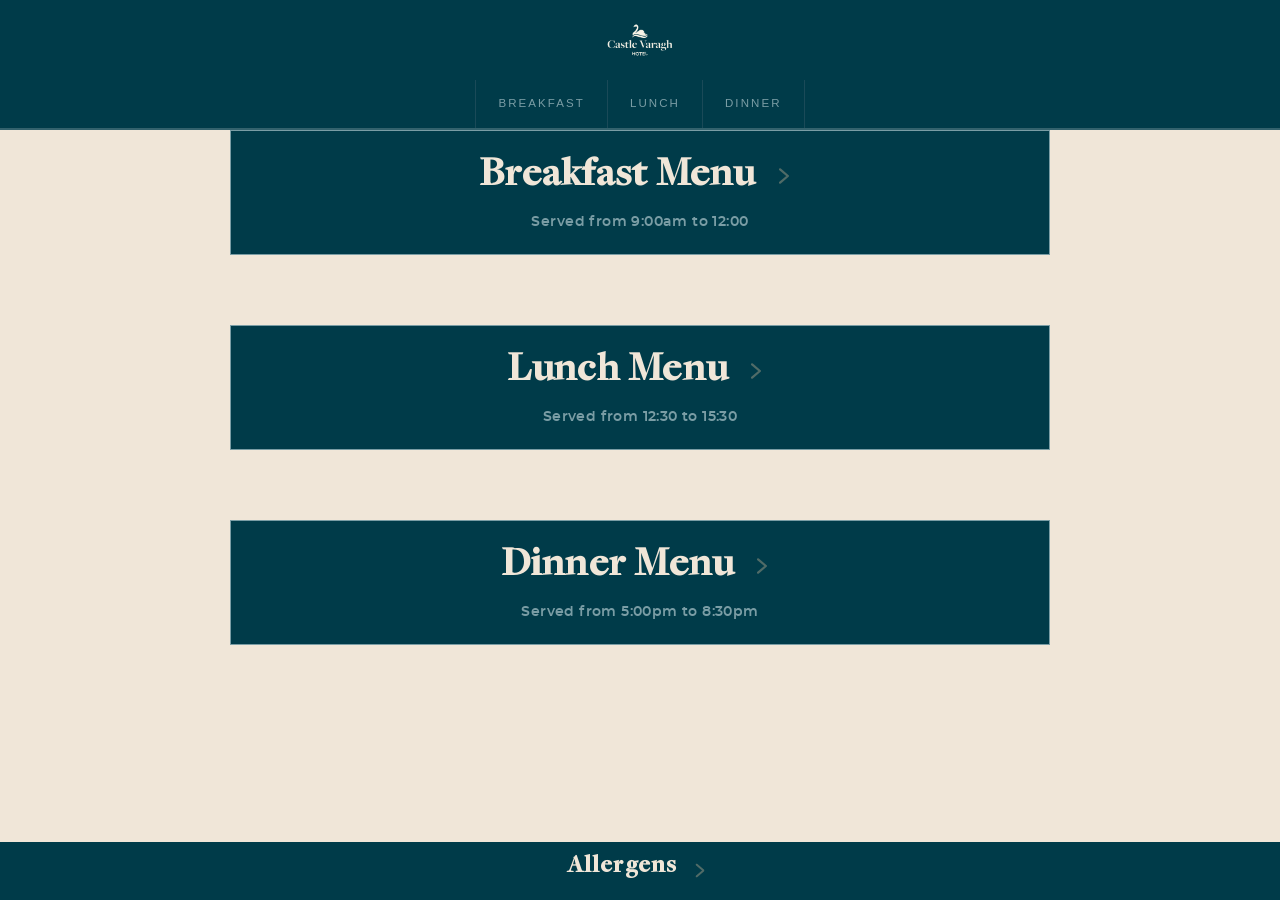
<file: castlevaraghhotel/index.html>
<!DOCTYPE html>
<html lang="en">
<head>
    <meta charset="UTF-8">
    <meta name="viewport" content="width=device-width, initial-scale=1.0">
    <title>Menus</title>
</head>
<body>
    <iframe src="content.html" style="position:fixed;top:0px;left:0;width:100%;height:100%;border:none;"></iframe>
</body>
</html>
</file>
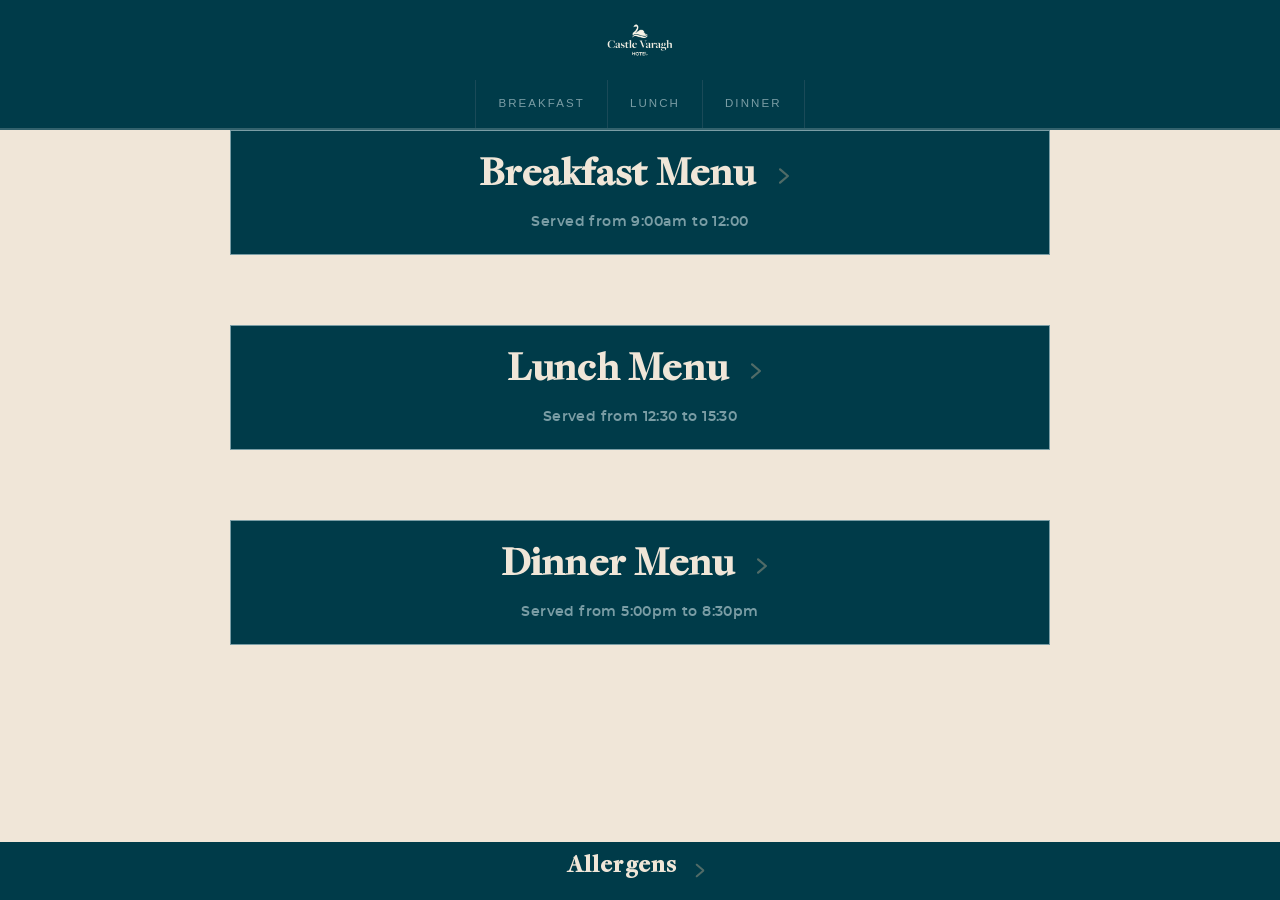
<file: castlevaraghhotel/content.html>
<!DOCTYPE html>
<html lang="en">
<head>
<meta charset="UTF-8">
<meta name="viewport" content="width=device-width, initial-scale=1.0">
<title>Tom's Bar & Bistro — Menus</title>
<link rel="stylesheet" href="css/styles.css">
<link rel="stylesheet" href="css/print.css" media="print">

</head>
<body>

<nav>
  <div style="display:flex;justify-content:center;"><img src="img/logo.png" style="max-height:80px;"></div>
</nav>

<header class="site-header">
  <div class="allergens-header">
    <h1>Allergens</h1>
    <button class="allergens-toggle" aria-label="Toggle allergens filter">
      <svg class="allergens-chevron-icon" viewBox="0 0 14 9" xmlns="http://www.w3.org/2000/svg" aria-hidden="true"><polyline points="1,1 7,8 13,1" fill="none" stroke="currentColor" stroke-width="2" stroke-linecap="round" stroke-linejoin="round"/></svg>
    </button>
  </div>
  <div class="allergen-filter-wrap">
    <div class="allergen-list-padding"></div>
    <div class="allergen-filter-list">
    <span class="allergen-filter-item" data-allergen="1"><span class="item-allergen-block">1</span> Cereals containing gluten</span>
    <span class="allergen-filter-item" data-allergen="2"><span class="item-allergen-block">2</span> Crustaceans</span>
    <span class="allergen-filter-item" data-allergen="3"><span class="item-allergen-block">3</span> Eggs</span>
    <span class="allergen-filter-item" data-allergen="4"><span class="item-allergen-block">4</span> Fish</span>
    <span class="allergen-filter-item" data-allergen="5"><span class="item-allergen-block">5</span> Peanuts</span>
    <span class="allergen-filter-item" data-allergen="6"><span class="item-allergen-block">6</span> Soybeans</span>
    <span class="allergen-filter-item" data-allergen="7"><span class="item-allergen-block">7</span> Milk</span>
    <span class="allergen-filter-item" data-allergen="8"><span class="item-allergen-block">8</span> Nuts</span>
    <span class="allergen-filter-item" data-allergen="9"><span class="item-allergen-block">9</span> Celery</span>
    <span class="allergen-filter-item" data-allergen="10"><span class="item-allergen-block">10</span> Mustard</span>
    <span class="allergen-filter-item" data-allergen="11"><span class="item-allergen-block">11</span> Sesame seeds</span>
    <span class="allergen-filter-item" data-allergen="12"><span class="item-allergen-block">12</span> Sulphur dioxide &amp; sulphites</span>
    <span class="allergen-filter-item" data-allergen="13"><span class="item-allergen-block">13</span> Lupin</span>
    <span class="allergen-filter-item" data-allergen="14"><span class="item-allergen-block">14</span> Molluscs</span>
  </div>
    <div class="allergen-list-padding">
    <button class="allergen-reset-btn" hidden>&#10754;</button>
    </div>
  </div>
<!--   <span class="header-ornament">— Castle Varagh Hotel —</span>
  <h1>Tom's <span class="ampersand">&</span> Bistro</h1>
  <p class="subtitle">Townparks, Castlepollard, Co. Westmeath</p>
  <div class="header-rule"></div> -->
</header>

<div class="menus"></div><!-- /menus -->

<script src="js/render.js"></script>
<script src="js/allergens.js"></script>
</body>
</html>
</file>
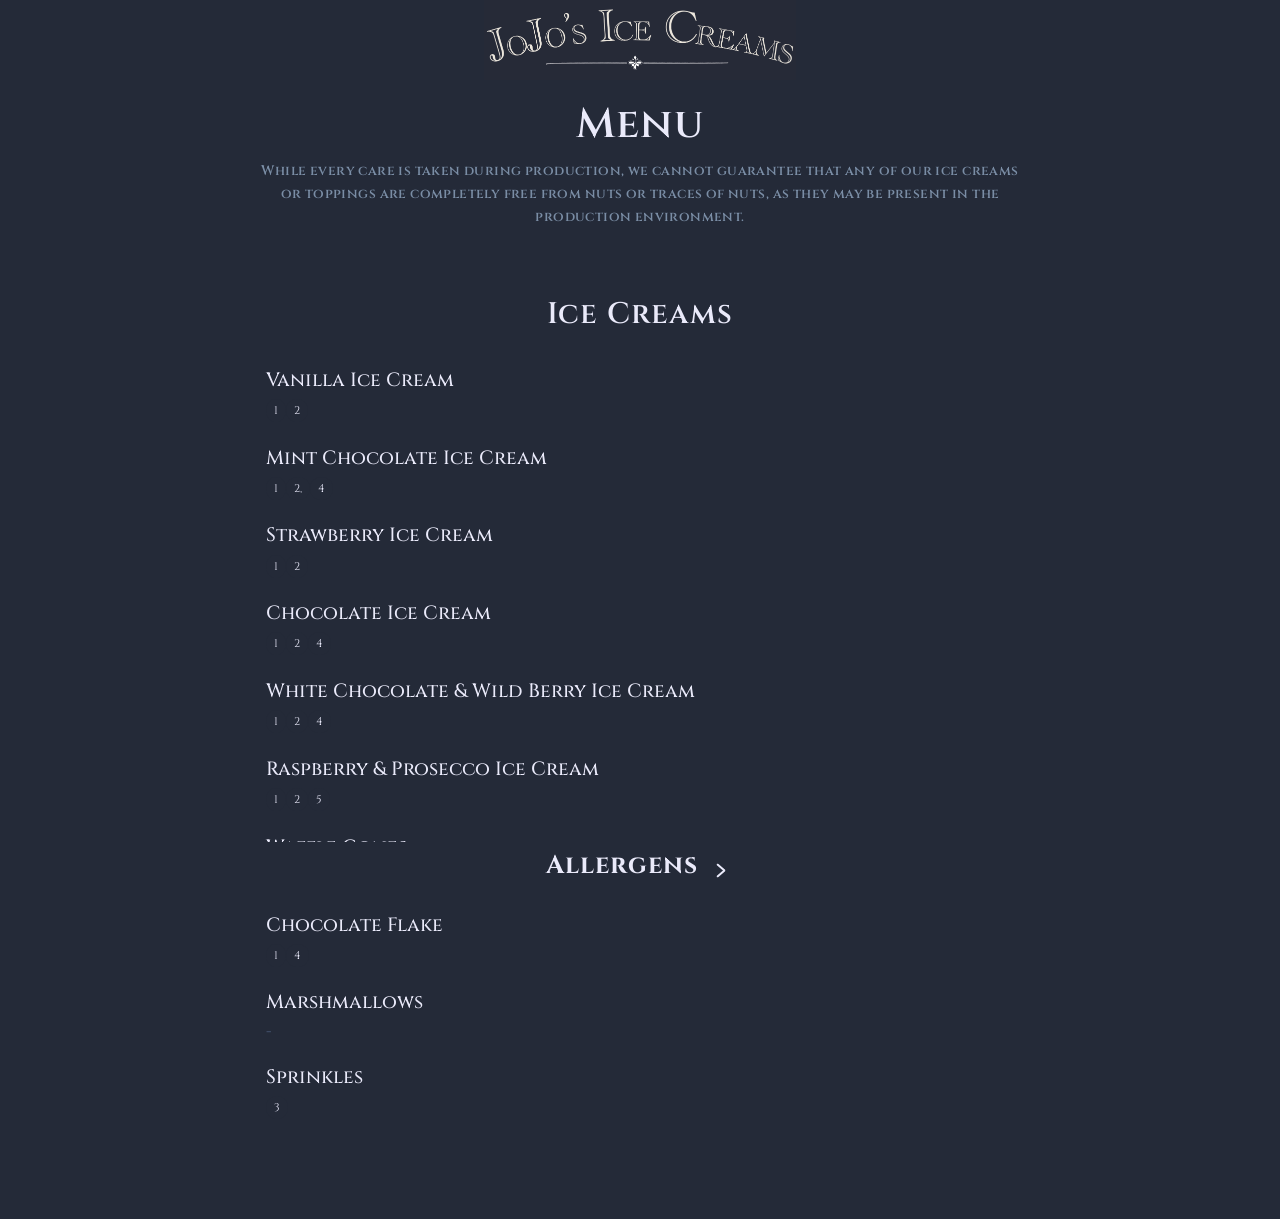
<file: jojosicecreams/content.html>
<!DOCTYPE html>
<html lang="en">
<head>
<meta charset="UTF-8">
<meta name="viewport" content="width=device-width, initial-scale=1.0">
<title>Tom's Bar & Bistro — Menus</title>
<link rel="stylesheet" href="css/styles.css">
<link rel="stylesheet" href="css/print.css" media="print">
<link rel="preconnect" href="https://fonts.googleapis.com">
<link rel="preconnect" href="https://fonts.gstatic.com" crossorigin>
<link href="https://fonts.googleapis.com/css2?family=Cinzel:wght@400..900&display=swap" rel="stylesheet">
</head>
<body>

<nav>
  <div style="display:flex;justify-content:center;"><img src="img/logo.png" style="max-height:80px;"></div>
</nav>

<header class="site-header">
  <div class="allergens-header">
    <h1>Allergens</h1>
    <button class="allergens-toggle" aria-label="Toggle allergens filter">
      <svg class="allergens-chevron-icon" viewBox="0 0 14 9" xmlns="http://www.w3.org/2000/svg" aria-hidden="true"><polyline points="1,1 7,8 13,1" fill="none" stroke="currentColor" stroke-width="2" stroke-linecap="round" stroke-linejoin="round"/></svg>
    </button>
  </div>
  <div class="allergen-filter-wrap">
    <div class="allergen-list-padding"></div>
    <div class="allergen-filter-list">
    <span class="allergen-filter-item" data-allergen="1"><span class="item-allergen-block">1</span> Milk</span>
    <span class="allergen-filter-item" data-allergen="2"><span class="item-allergen-block">2</span> Eggs</span>
    <span class="allergen-filter-item" data-allergen="3"><span class="item-allergen-block">3</span> Gluten (Wheat)</span>
    <span class="allergen-filter-item" data-allergen="4"><span class="item-allergen-block">4</span> Soy</span>
    <span class="allergen-filter-item" data-allergen="5"><span class="item-allergen-block">5</span> Sulphites</span>
  </div>
    <div class="allergen-list-padding">
    <button class="allergen-reset-btn" hidden>&#10754;</button>
    </div>
  </div>
<!--   <span class="header-ornament">— Castle Varagh Hotel —</span>
  <h1>Tom's <span class="ampersand">&</span> Bistro</h1>
  <p class="subtitle">Townparks, Castlepollard, Co. Westmeath</p>
  <div class="header-rule"></div> -->
</header>

<div class="menus"></div><!-- /menus -->

<script src="js/render.js"></script>
<script src="js/allergens.js"></script>
</body>
</html>
</file>
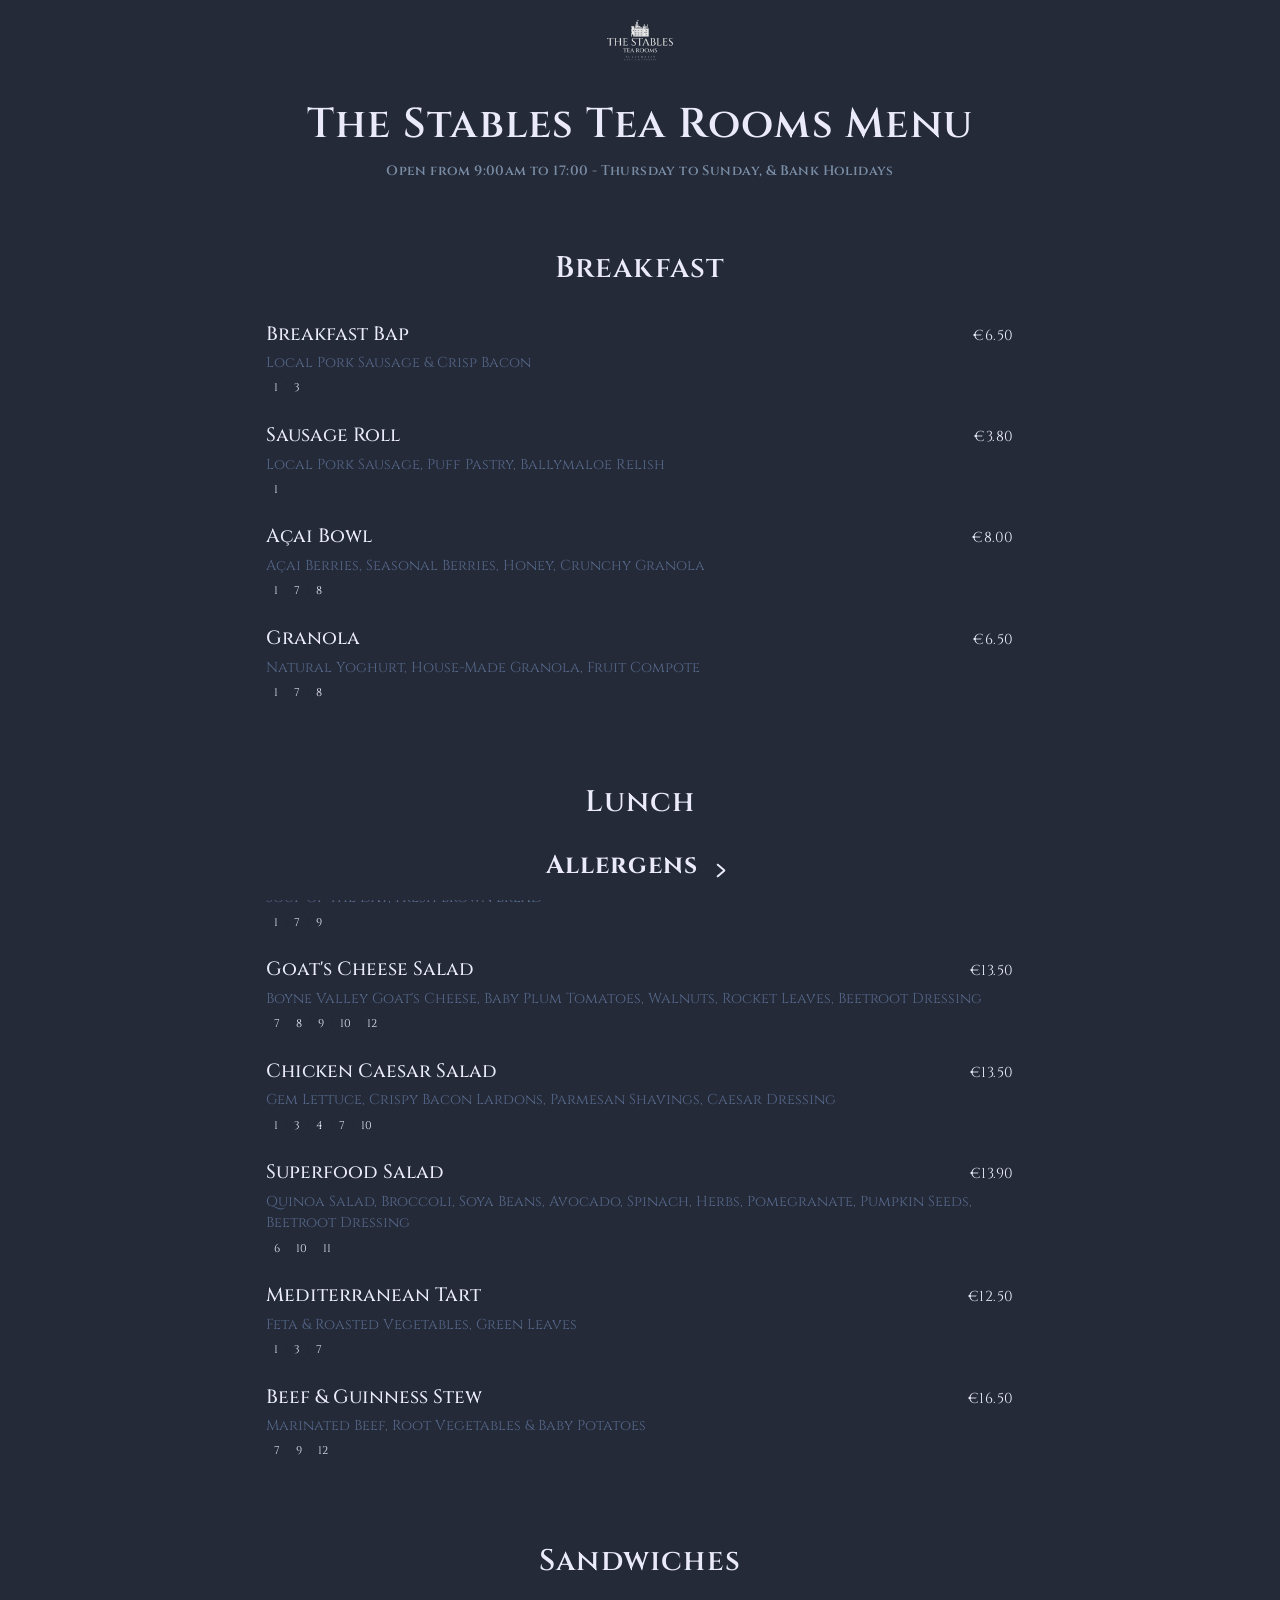
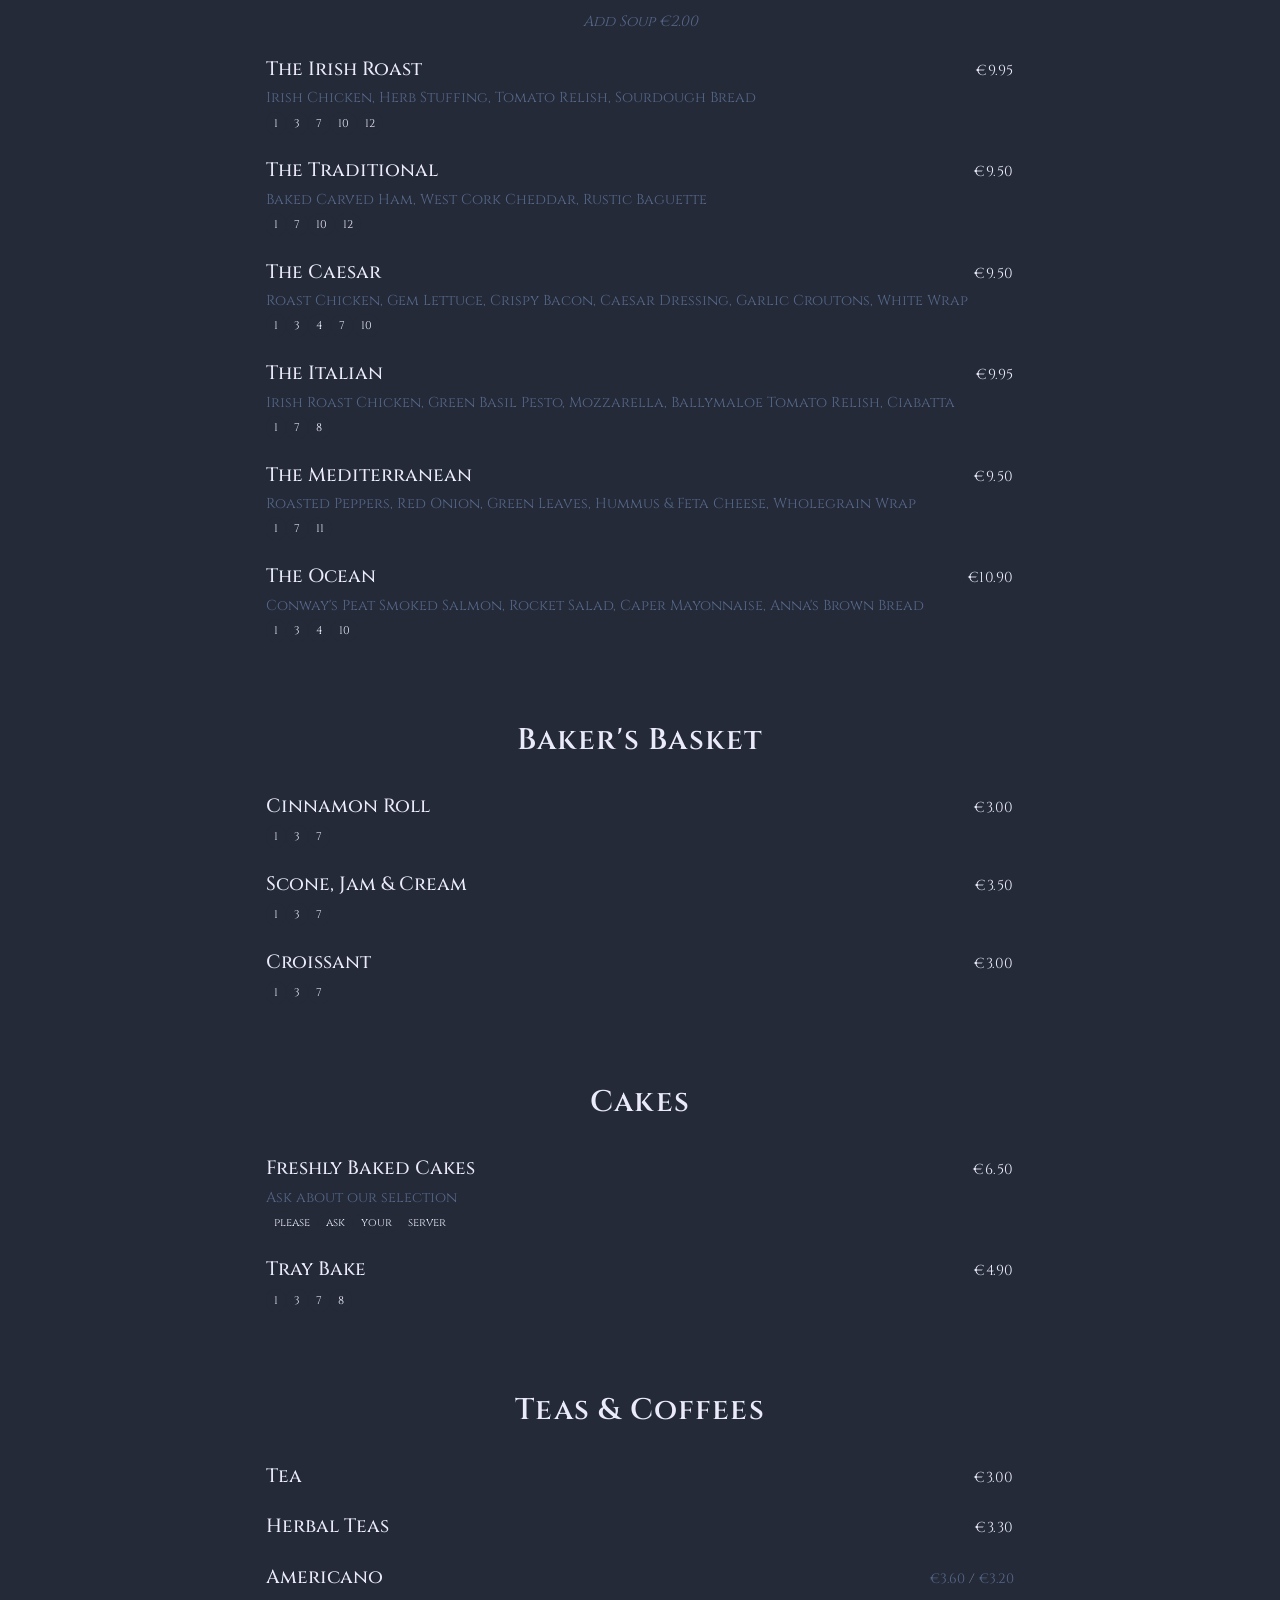
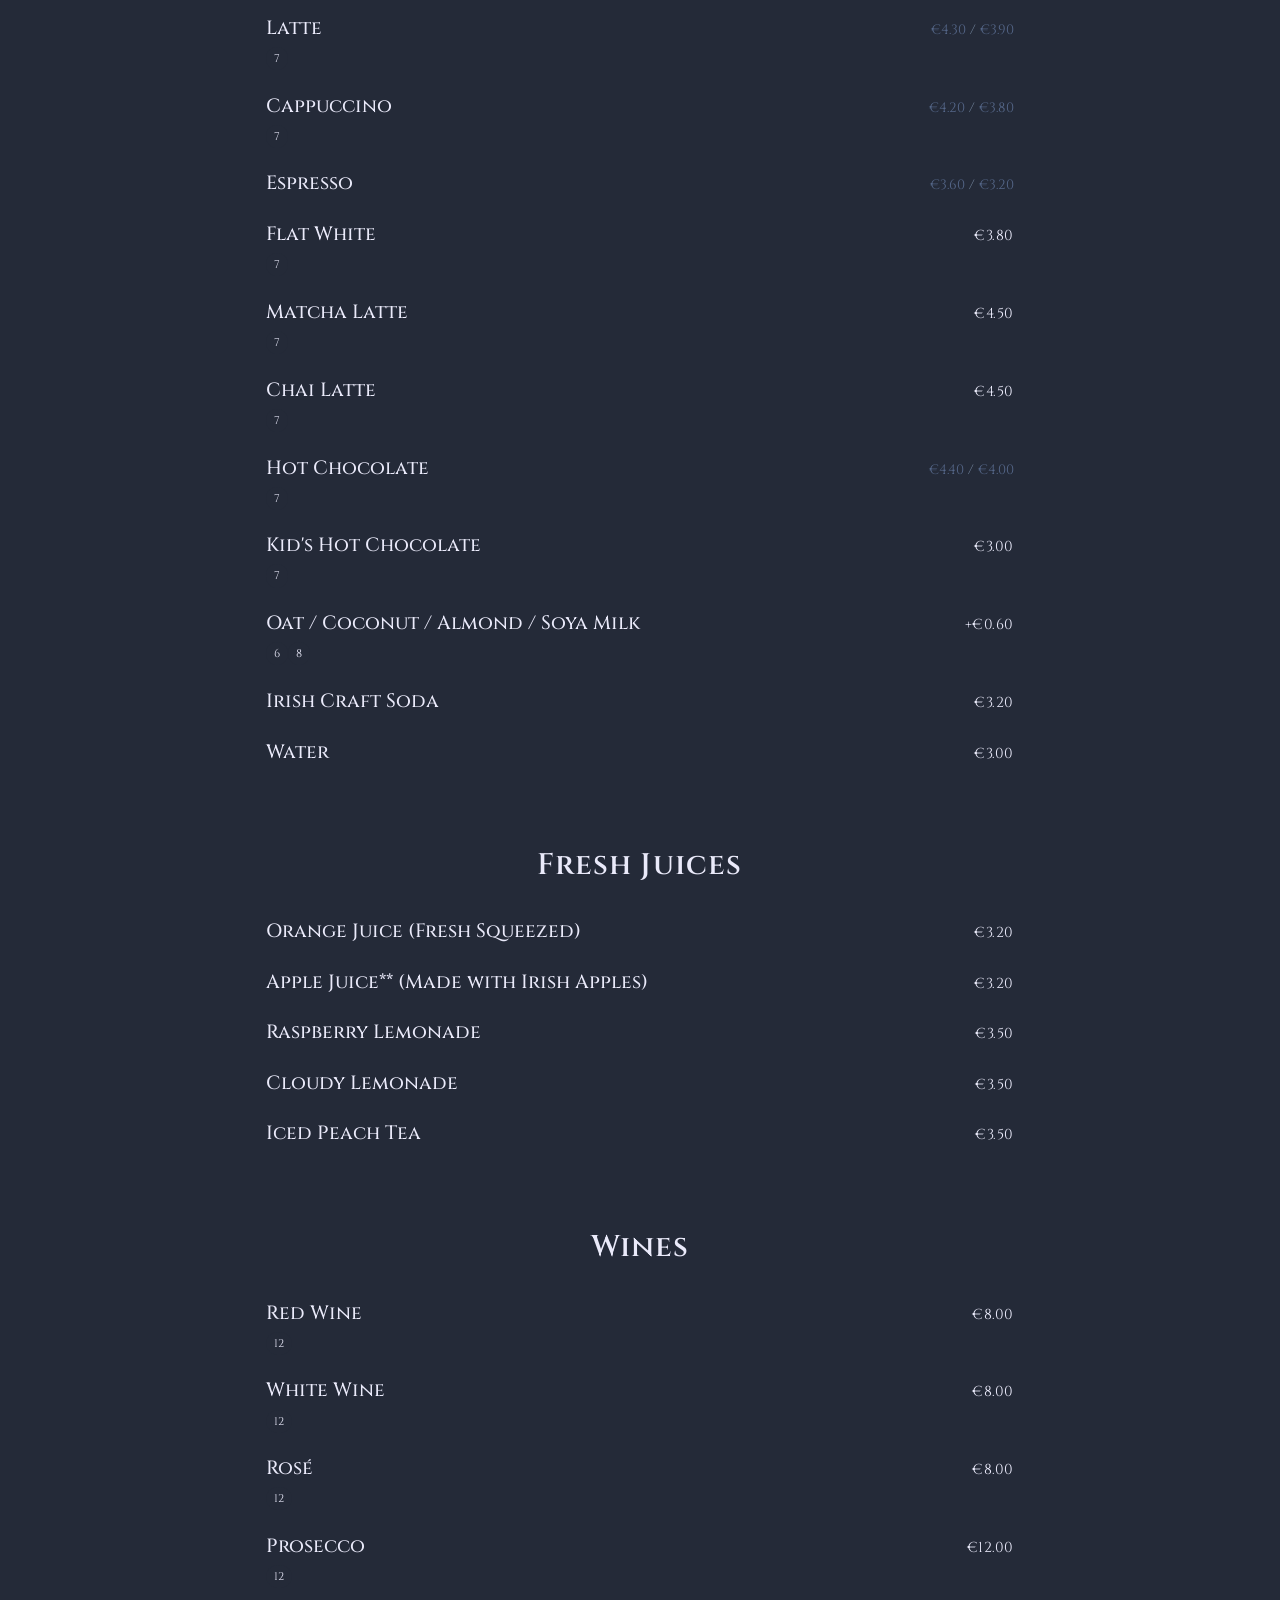
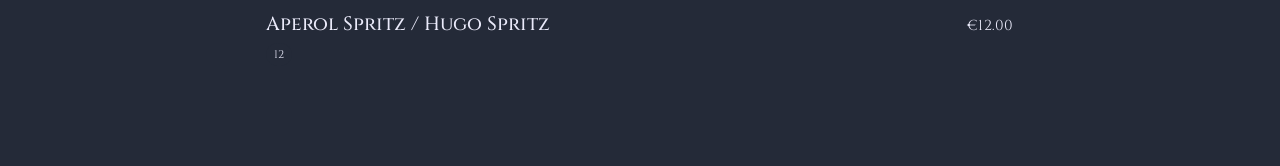
<file: thestablestearooms/content.html>
<!DOCTYPE html>
<html lang="en">
<head>
<meta charset="UTF-8">
<meta name="viewport" content="width=device-width, initial-scale=1.0">
<title>Tom's Bar & Bistro — Menus</title>
<link rel="stylesheet" href="css/styles.css">
<link rel="stylesheet" href="css/print.css" media="print">
<link rel="preconnect" href="https://fonts.googleapis.com">
<link rel="preconnect" href="https://fonts.gstatic.com" crossorigin>
<link href="https://fonts.googleapis.com/css2?family=Cinzel:wght@400..900&display=swap" rel="stylesheet">
</head>
<body>

<nav>
  <div style="display:flex;justify-content:center;"><img src="img/logo.png" style="max-height:80px;"></div>
</nav>

<header class="site-header">
  <div class="allergens-header">
    <h1>Allergens</h1>
    <button class="allergens-toggle" aria-label="Toggle allergens filter">
      <svg class="allergens-chevron-icon" viewBox="0 0 14 9" xmlns="http://www.w3.org/2000/svg" aria-hidden="true"><polyline points="1,1 7,8 13,1" fill="none" stroke="currentColor" stroke-width="2" stroke-linecap="round" stroke-linejoin="round"/></svg>
    </button>
  </div>
  <div class="allergen-filter-wrap">
    <div class="allergen-list-padding"></div>
    <div class="allergen-filter-list">
    <span class="allergen-filter-item" data-allergen="1"><span class="item-allergen-block">1</span> Cereals containing gluten</span>
    <span class="allergen-filter-item" data-allergen="2"><span class="item-allergen-block">2</span> Crustaceans</span>
    <span class="allergen-filter-item" data-allergen="3"><span class="item-allergen-block">3</span> Eggs</span>
    <span class="allergen-filter-item" data-allergen="4"><span class="item-allergen-block">4</span> Fish</span>
    <span class="allergen-filter-item" data-allergen="5"><span class="item-allergen-block">5</span> Peanuts</span>
    <span class="allergen-filter-item" data-allergen="6"><span class="item-allergen-block">6</span> Soybeans</span>
    <span class="allergen-filter-item" data-allergen="7"><span class="item-allergen-block">7</span> Milk</span>
    <span class="allergen-filter-item" data-allergen="8"><span class="item-allergen-block">8</span> Nuts</span>
    <span class="allergen-filter-item" data-allergen="9"><span class="item-allergen-block">9</span> Celery</span>
    <span class="allergen-filter-item" data-allergen="10"><span class="item-allergen-block">10</span> Mustard</span>
    <span class="allergen-filter-item" data-allergen="11"><span class="item-allergen-block">11</span> Sesame seeds</span>
    <span class="allergen-filter-item" data-allergen="12"><span class="item-allergen-block">12</span> Sulphur dioxide &amp; sulphites</span>
    <span class="allergen-filter-item" data-allergen="13"><span class="item-allergen-block">13</span> Lupin</span>
    <span class="allergen-filter-item" data-allergen="14"><span class="item-allergen-block">14</span> Molluscs</span>
  </div>
    <div class="allergen-list-padding">
    <button class="allergen-reset-btn" hidden>&#10754;</button>
    </div>
  </div>
<!--   <span class="header-ornament">— Castle Varagh Hotel —</span>
  <h1>Tom's <span class="ampersand">&</span> Bistro</h1>
  <p class="subtitle">Townparks, Castlepollard, Co. Westmeath</p>
  <div class="header-rule"></div> -->
</header>

<div class="menus"></div><!-- /menus -->

<script src="js/render.js"></script>
<script src="js/allergens.js"></script>
</body>
</html>
</file>
<file: castlevaraghhotel/css/styles.css>
@font-face {
  font-family: 'FreightBigProSemibold-Regular';
  src: url('../fonts/FreightBigProSemibold-Regular.woff2') format('woff2');
  font-weight: normal;
  font-style: normal;
}

@font-face {
  font-family: 'Montserrat';
  src: url('../fonts/montserrat-regular.woff') format('woff');
  font-weight: 400;
  font-style: normal;
}

@font-face {
  font-family: 'Montserrat';
  src: url('../fonts/montserrat-bold.woff') format('woff');
  font-weight: 700;
  font-style: normal;
}

:root {
  --ink: #003b49;
  --cream: #f0e6d8;
  --warm: #e8d5c4;
  --gold: #33626d;
  --gold-light: #506b67;
  --rule: #7a9da5;
  --muted: #555;
  --section-bg: #f8f0e8;
}

*, *::before, *::after { box-sizing: border-box; margin: 0; padding: 0; }

html { scroll-behavior: smooth; }

body {
  background: var(--cream);
  color: var(--ink);
  font-family: 'Montserrat', sans-serif;
  font-size: 17px;
  line-height: 1.7;
}

/* ── Nav ── */
nav {
  position: fixed;
  top: 0;
  width:100%;
  z-index: 100;
  background: var(--ink);
  display: flex;
  flex-direction: column;
  gap: 0;
  border-bottom: 2px solid var(--gold);
}

.nav-links {
  display: flex;
  justify-content: center;
}

nav a {
  color: var(--rule);
  text-decoration: none;
  font-family: 'Jost', sans-serif;
  font-weight: 400;
  font-size: 0.72rem;
  letter-spacing: 0.18em;
  text-transform: uppercase;
  padding: 14px 22px;
  transition: color 0.2s, background 0.2s;
  border-right: 1px solid #1a4a58;
}
nav a:first-child { border-left: 1px solid #1a4a58; }
nav a:hover { color: var(--gold-light); background: #1a4a58; }
nav a.active { color: var(--cream); font-weight: 700; background: #1a4a58; }

/* ── Page header ── */
.site-header {
  text-align: center;
  padding: 10px 24px 10px;
  background: var(--ink);
  color: var(--cream);
  position: fixed;
  bottom: 0;
  left: 0;
  width: 100%;
  z-index: 99;
}
.site-header::before {
  content: '';
  position: absolute;
  inset: 0;
  /*background: radial-gradient(ellipse at 50% 120%, #3a3020 0%, transparent 70%);*/
  pointer-events: none;
}
.header-ornament {
  display: block;
  font-size: 1.3rem;
  color: var(--gold);
  letter-spacing: 0.3em;
  margin-bottom: 16px;
  font-family: 'Jost', sans-serif;
  font-weight: 300;
}
.site-header h1 {
  font-family: 'FreightBigProSemibold-Regular', 'Vollkorn', serif;
  font-size: clamp(1.2rem, 6vw, 1.6rem);
  font-weight: 700;
  letter-spacing: 0.04em;
  line-height: 1.1;
  margin-bottom: 10px;
}
.site-header .ampersand {
  font-style: italic;
  color: var(--gold-light);
}
.site-header .subtitle {
  font-family: 'Montserrat', sans-serif;
  font-style: italic;
  font-size: 1.1rem;
  color: var(--rule);
  margin-top: 8px;
  letter-spacing: 0.06em;
}
.header-rule {
  width: 80px;
  height: 1px;
  background: var(--gold);
  margin: 20px auto 0;
}

/* ── Menu wrapper ── */
.menus {
  max-width: 860px;
  margin: 0 auto;
  padding: var(--nav-h, 44px) 20px var(--allergens-h, 150px);
}

/* ── Individual menu ── */
.menu {
  margin-top: 70px;
  animation: fadeUp 0.5s ease both;
}

.menu:first-child {
  margin-top: 0;
}

@keyframes fadeUp {
  from { opacity: 0; transform: translateY(18px); }
  to   { opacity: 1; transform: translateY(0); }
}

.menu-header {
  text-align: center;
  padding: 20px 24px 20px;
  border: 1px solid var(--rule);
  background: var(--ink);
  color: var(--cream);
  position: relative;
  margin-bottom: 0;
}

.menu-header::before { left: 16px; }
.menu-header::after  { right: 16px; }

.menu-eyebrow {
  font-family: 'Jost', sans-serif;
  font-size: 0.65rem;
  letter-spacing: 0.22em;
  text-transform: uppercase;
  color: var(--gold);
  margin-bottom: 10px;
  display: block;
}

.menu-header h2 {
  font-family: 'FreightBigProSemibold-Regular', 'Vollkorn', serif;
  font-size: clamp(1.8rem, 4vw, 2.6rem);
  font-weight: 600;
  letter-spacing: 0.03em;
  line-height: 1.2;
}

.menu-header .menu-note {
  font-family: 'Montserrat', sans-serif;
  font-size: 0.85rem;
  font-weight: 600;
  color: var(--rule);
  margin-top: 10px;
  letter-spacing: 0.03em;
}

h3 .menu-note {
  font-family: 'Montserrat', sans-serif;
  font-size: 0.85rem;
  font-weight: 600;
  color: var(--rule);
  margin-top: 10px;
  letter-spacing: 0.03em;
}

.menu-subnote {
  font-family: 'Montserrat', sans-serif;
  font-size: 0.85rem;
  font-weight: 400;
  color: var(--rule);
  margin-top: 10px;
  font-style: italic;
  letter-spacing: 0.03em;
}

.menu-title-row {
  display: flex;
  align-items: center;
  justify-content: center;
  gap: 12px;
}

.menu-toggle {
  background: none;
  border: none;
  cursor: pointer;
  padding: 8px;
  display: flex;
  align-items: center;
  color: var(--gold-light);
}
.menu-chevron-icon {
  width: 16px;
  height: 10px;
  transition: transform 0.25s ease;
}
.menu--collapsed .menu-chevron-icon {
  transform: rotate(-90deg);
}

.menu-body {
  border: 1px solid var(--rule);
  border-top: none;
  background: var(--section-bg);
  padding: 0 36px 40px;
  overflow: hidden;
  transition: height 0.25s ease;
}

/* ── Sections ── */
.section {
  padding-top: 40px;
}

.section + .section {
  border-top: 1px solid var(--rule);
  margin-top: 36px;
  padding-top: 36px;
}

.section-title {
  font-family: 'FreightBigProSemibold-Regular', 'Vollkorn', serif;
  font-size: 1.25rem;
  font-weight: 600;
  letter-spacing: 0.05em;
  text-align: center;
  margin-bottom: 6px;
  color: var(--ink);
}

.section-title-rule {
  display: flex;
  align-items: center;
  font-size: 1.25em;
  gap: 12px;
  margin-bottom: 24px;
}
.section-title-rule .title-line {
  flex: 1;
  height: 1px;
}
.section-title-rule span {
  font-family: 'FreightBigProSemibold-Regular', 'Vollkorn', serif;
  font-size: 1.4em;
  font-weight: 600;
  color: var(--ink);
  white-space: nowrap;
  letter-spacing: 0.04em;
}

.section-note {
  text-align: center;
  font-style: italic;
  font-size: 0.92rem;
  color: var(--muted);
  margin-bottom: 20px;
  line-height: 1.5;
}

/* ── Menu items ── */
.item {
  display: flex;
  flex-direction: column;
  margin-bottom: 18px;
}
.item:last-child { margin-bottom: 0; }

.item-row {
  display: flex;
  justify-content: space-between;
  align-items: baseline;
  gap: 12px;
}

.item-name {
  font-family: 'FreightBigProSemibold-Regular', 'Vollkorn', serif;
  font-weight: 500;
  font-size: 1.2rem;
  color: var(--ink);
  flex: 3;
}

.item-allergens {
  font-family: 'Montserrat', sans-serif;
  font-weight: 500;
  font-size: 1.00rem;
  flex: 1;
}

.item-allergen-block {
  font-family: 'Jost', sans-serif;
  font-weight: 250;
  font-size: 0.5rem;
  color: var(--cream);
  background-color: var(--gold);
  flex: 1;

  border-radius: 50%;
  display: inline-block;
  text-align: left;
  vertical-align: middle;

  margin: auto;
  margin-left: 0em;
  margin-right: 0.2em;
  padding-top: 2px;
  padding-bottom: 2px;
  padding-left: 8px;
  padding-right: 8px;
  text-align: left;
  background-color: var(--gold);
}


.item-dots {
  flex: 0;
  border-bottom: 1px dotted var(--rule);
  margin: 0 6px 4px;
  min-width: 20px;
}

.item-price {
  font-family: 'Jost', sans-serif;
  font-weight: 400;
  font-size: 0.9rem;
  color: var(--gold);
  white-space: nowrap;
  letter-spacing: 0.04em;
}

.item-desc {
  font-size: 0.9rem;
  color: var(--muted);
  margin-top: 2px;
  line-height: 1.5;
}

/* Simple list items (no price, no desc) */
.simple-list {
  list-style: none;
  display: flex;
  flex-wrap: wrap;
  gap: 6px 20px;
}
.simple-list li {
  font-size: 0.97rem;
  color: var(--muted);
  font-style: italic;
}
.simple-list li::before {
  content: '—';
  margin-right: 6px;
  color: var(--rule);
}

/* Wine sub-sections */
.wine-group { margin-bottom: 28px; }
.wine-group:last-child { margin-bottom: 0; }
.wine-group-title {
  font-family: 'Jost', sans-serif;
  font-size: 0.65rem;
  letter-spacing: 0.2em;
  text-transform: uppercase;
  color: var(--gold);
  margin-bottom: 14px;
  padding-bottom: 6px;
  border-bottom: 1px solid #4a8a94;
}

/* Side by side price (glass/bottle) */
.price-dual {
  font-family: 'Jost', sans-serif;
  font-size: 0.85rem;
  color: var(--muted);
  white-space: nowrap;
}
.price-dual .sep { margin: 0 4px; color: var(--rule); }

/* Sides grid */
.sides-grid {
  display: flex;
  flex-wrap: wrap;
  gap: 8px 24px;
}
.sides-grid span {
  font-size: 0.97rem;
  color: var(--muted);
  font-style: italic;
}
.sides-grid span::before { content: '·  '; color: var(--gold); }

/* Footer allergen */
.allergen {
  text-align: center;
  font-family: 'Jost', sans-serif;
  font-size: 0.68rem;
  letter-spacing: 0.15em;
  text-transform: uppercase;
  color: var(--rule);
  margin-top: 36px;
  padding-top: 20px;
  border-top: 1px solid var(--rule);
}

@media (max-width: 600px) {
  .menu-body { padding: 0 18px 32px; }
  nav a { padding: 12px 12px; font-size: 0.65rem; letter-spacing: 0.1em; }
}

.logo-header {
  display: flex;
  align-items: center;
  justify-content: center;
  gap: 10px;
}

/* Allergen filter */
.allergens-header {
  display: flex;
  align-items: center;
  justify-content: center;
  gap: 10px;
}

.allergens-toggle {
  background: none;
  border: none;
  cursor: pointer;
  padding: 6px;
  display: flex;
  align-items: center;
  color: var(--gold-light);
}

.allergens-chevron-icon {
  width: 14px;
  height: 9px;
  transition: transform 0.25s ease;
}

.site-header--collapsed .allergens-chevron-icon {
  transform: rotate(-90deg);
}

.allergen-filter-wrap {
  display: flex;
  flex-wrap: nowrap;
  align-items: flex-start;
  justify-content: center;
  gap: 12px;
}

.allergen-list-padding {
  width:10%;
}

.allergen-filter-list {
  flex: 1 1 0;
  min-width: 0;
  display: flex;
  flex-wrap: wrap;
  gap: 10px 18px;
  overflow: hidden;
  transition: height 0.25s ease;
}

.allergen-filter-item {
  display: inline-flex;
  align-items: center;
  gap: 8px;
  cursor: pointer;
  user-select: none;
  font-family: 'Montserrat', sans-serif;
  font-size: 0.85rem;
}

.allergen-filter-item {
  transition: opacity 0.5s ease, text-decoration 0.5s ease;
}

.allergen-selected {
  text-decoration: line-through;
  opacity: 0.5;
}

.allergen-reset-btn {
  flex: 0 0 auto;
  align-self: center;
  background: transparent;
  border: none;
  color: var(--cream);
  font-family: 'Montserrat', sans-serif;
  font-size: 1.2rem;
  font-weight: 800;
  letter-spacing: 0.08em;
  text-transform: uppercase;
  padding: 4px 12px;
  cursor: pointer;
  border-radius: 3px;
  transition: opacity 0.2s ease;
}
.site-header--collapsed .allergen-reset-btn {
  display: none;
}
</file>
<file: castlevaraghhotel/css/print.css>
@media print {
  :root {
    --ink: black;
    --cream: white;
    --warm: white;
    --gold: black;
    --gold-light: black;
    --rule: black;
    --muted: black;
    --section-bg: white;
    --inkwell: white;
    --palegray: black;
  }

  body {
    background: white;
    color: black;
  }

  body {
    display: flex;
    flex-direction: column;
  }

  .menus {
    order: 1;
  }

  nav {
    display: none;
  }

  .site-header {
    order: 2;
    position: static;
    background: white;
    color: black;
    border-bottom: 1px solid black;
  }

  .allergen-filter-list {
    height: auto !important;
    overflow: visible !important;
  }

  .allergens-toggle {
    display: none;
  }

  .menus {
    padding: 0 20px;
  }

  .menu + .menu {
    break-before: page;
  }

  .menu {
    animation: none;
    break-inside: avoid;
    margin-top: 40px;
  }

  .menu-toggle {
    display: none;
  }

  .menu-header {
    background: white;
    color: black;
    border: 1px solid black;
  }

  .menu-body {
    background: white;
    border: 1px solid black;
    height: auto !important;
    overflow: visible !important;
  }

  .menu--collapsed .menu-body {
    height: auto !important;
    overflow: visible !important;
  }

  .section + .section {
    border-top-color: black;
  }

  .section-title-rule {
    color: black;
  }

  .section-title-rule .title-line {
    background: black;
  }

  .item-allergen-block {
    color: black;
    background: white !important;
    border: 1px solid black;
  }

  .wine-group-title {
    border-bottom-color: black;
  }

  .simple-list li::before,
  .sides-grid span::before {
    color: black;
  }

  .allergen {
    border-top-color: black;
  }
}
</file>
<file: jojosicecreams/css/styles.css>
@font-face {
   font-family: "Cinzel", serif;
  font-weight: normal;
  font-style: normal;
}

@font-face {
   font-family: "Cinzel", serif;
  font-weight: 400;
  font-style: normal;
}

@font-face {
   font-family: "Cinzel", serif;
  font-weight: 700;
  font-style: normal;
}

:root {
  --inkwell: #242A38;
  --palegray: #EAEAFA;
  --white: #FFFFFF;
  --ink: #003b49;
  --cream: #f0e6d8;
  --warm: #e8d5c4;
  --gold: #33626d;
  --gold-light: #506b67;
  --rule: #7a8da5;
  --muted: #556789;
  --section-bg: #f8f0e8;
}

*, *::before, *::after { box-sizing: border-box; margin: 0; padding: 0; }

html { scroll-behavior: smooth; }

body {
  background: var(--inkwell);
  color: var(--palegray);
  font-family: "Cinzel", serif;
  font-size: 17px;
  line-height: 1.7;
}

/* ── Nav ── */
nav {
  position: fixed;
  top: 0;
  width:100%;
  z-index: 100;
  background: var(--inkwell);
  display: flex;
  flex-direction: column;
  gap: 0;
  /* border-bottom: 2px solid var(--palegray); */
}

.nav-links {
  display: flex;
  justify-content: center;
}

nav a {
  color: var(--palegray);
  text-decoration: none;
  font-family: "Cinzel", serif;
  font-weight: 400;
  font-size: 0.72rem;
  letter-spacing: 0.18em;
  text-transform: uppercase;
  padding: 14px 22px;
  transition: color 0.2s, background 0.2s;
  /* border-right: 1px solid #1a4a58; */
}
/* nav a:first-child { border-left: 1px solid #1a4a58; } */
nav a:hover { color: var(--white); background: var(--inkwell); }
nav a.active { color: var(--palegray); font-weight: 700; background: var(--inkwell); }

/* ── Page header ── */
.site-header {
  text-align: center;
  padding: 10px 24px 10px;
  background: var(--inkwell);
  color: var(--palegray);
  position: fixed;
  bottom: 0;
  left: 0;
  width: 100%;
  z-index: 99;
}
.site-header::before {
  content: '';
  position: absolute;
  inset: 0;
  pointer-events: none;
}
.header-ornament {
  display: block;
  font-size: 1.3rem;
  color: var(--palegray);
  letter-spacing: 0.3em;
  margin-bottom: 16px;
   font-family: "Cinzel", serif;
  font-weight: 300;
}
.site-header h1 {
   font-family: "Cinzel", serif;
  font-size: clamp(1.2rem, 6vw, 1.6rem);
  font-weight: 700;
  letter-spacing: 0.04em;
  line-height: 1.1;
  margin-bottom: 10px;
}
.site-header .ampersand {
  font-style: italic;
  color: var(--palegray);
}
.site-header .subtitle {
   font-family: "Cinzel", serif;
  font-style: italic;
  font-size: 1.1rem;
  color: var(--rule);
  margin-top: 8px;
  letter-spacing: 0.06em;
}
.header-rule {
  width: 80px;
  height: 1px;
  background: var(--inkwell);
  margin: 20px auto 0;
}

/* ── Menu wrapper ── */
.menus {
  max-width: 860px;
  margin: 0 auto;
  padding: var(--nav-h, 44px) 20px var(--allergens-h, 150px);
}

/* ── Individual menu ── */
.menu {
  margin-top: 70px;
  animation: fadeUp 0.5s ease both;
}

.menu:first-child {
  margin-top: 0;
}

@keyframes fadeUp {
  from { opacity: 0; transform: translateY(18px); }
  to   { opacity: 1; transform: translateY(0); }
}

.menu-header {
  text-align: center;
  padding: 20px 24px 20px;
  /* border: 1px solid var(--rule); */
  background: var(--inkwell);
  color: var(--palegray);
  position: relative;
  margin-bottom: 0;
}

.menu-header::before { left: 16px; }
.menu-header::after  { right: 16px; }

.menu-eyebrow {
   font-family: "Cinzel", serif;
  font-size: 0.65rem;
  letter-spacing: 0.22em;
  text-transform: uppercase;
  color: var(--palegray);
  margin-bottom: 10px;
  display: block;
}

.menu-header h2 {
   font-family: "Cinzel", serif;
  font-size: clamp(1.8rem, 4vw, 2.6rem);
  font-weight: 600;
  letter-spacing: 0.03em;
  line-height: 1.2;
}

.menu-header .menu-note {
   font-family: "Cinzel", serif;
  font-size: 0.85rem;
  font-weight: 600;
  color: var(--rule);
  margin-top: 10px;
  letter-spacing: 0.03em;
}

h3 .menu-note {
   font-family: "Cinzel", serif;
  font-size: 0.85rem;
  font-weight: 600;
  color: var(--rule);
  margin-top: 10px;
  letter-spacing: 0.03em;
}

.menu-subnote {
   font-family: "Cinzel", serif;
  font-size: 0.85rem;
  font-weight: 400;
  color: var(--rule);
  margin-top: 10px;
  font-style: italic;
  letter-spacing: 0.03em;
}

.menu-title-row {
  display: flex;
  align-items: center;
  justify-content: center;
  gap: 12px;
}

.menu-toggle {
  background: none;
  border: none;
  cursor: pointer;
  padding: 8px;
  display: flex;
  align-items: center;
  color: var(--palegray);
}
.menu-chevron-icon {
  width: 16px;
  height: 10px;
  transition: transform 0.25s ease;
}
.menu--collapsed .menu-chevron-icon {
  transform: rotate(-90deg);
}

.menu-body {
  /* border: 1px solid var(--rule); */
  border-top: none;
  background: var(--inkwell);
  padding: 0 36px 40px;
  overflow: hidden;
  transition: height 0.25s ease;
}

/* ── Sections ── */
.section {
  padding-top: 40px;
}

.section + .section {
  /* border-top: 1px solid var(--rule); */
  margin-top: 36px;
  padding-top: 36px;
}

.section-title {
   font-family: "Cinzel", serif;
  font-size: 1.25rem;
  font-weight: 600;
  letter-spacing: 0.05em;
  text-align: center;
  margin-bottom: 6px;
  color: var(--inkwell);
}

.section-title-rule {
  color: white;
  display: flex;
  align-items: center;
  font-size: 1.25em;
  gap: 12px;
  margin-bottom: 24px;
}
.section-title-rule .title-line {
  flex: 1;
  height: 1px;
}
.section-title-rule span {
   font-family: "Cinzel", serif;
  font-size: 1.4em;
  font-weight: 600;
  color: var(--palegray);
  white-space: nowrap;
  letter-spacing: 0.04em;
}

.section-note {
  text-align: center;
  font-style: italic;
  font-size: 0.92rem;
  color: var(--muted);
  margin-bottom: 20px;
  line-height: 1.5;
}

/* ── Menu items ── */
.item {
  display: flex;
  flex-direction: column;
  margin-bottom: 18px;
}
.item:last-child { margin-bottom: 0; }

.item-row {
  display: flex;
  justify-content: space-between;
  align-items: baseline;
  gap: 12px;
}

.item-name {
   font-family: "Cinzel", serif;
  font-weight: 500;
  font-size: 1.2rem;
  color: var(--palegray);
  flex: 3;
}

.item-allergens {
   font-family: "Cinzel", serif;
  font-weight: 500;
  font-size: 1.00rem;
  flex: 1;
}

.item-allergen-block {
  font-family: "Cinzel", serif;
  font-weight: 250;
  font-size: 0.7rem;
  color: var(--palegray);
  background: var(--inkwell);
  flex: 1;

  border-radius: 50%;
  display: inline-block;
  text-align: left;
  vertical-align: middle;

  margin: auto;
  margin-left: 0em;
  margin-right: 0.0em;
  padding-top: 2px;
  padding-bottom: 2px;
  padding-left: 8px;
  padding-right: 8px;
  text-align: left;
  background: var(--inkwell);
}


.item-dots {
  flex: 0;
  /* border-bottom: 1px dotted var(--rule); */
  margin: 0 6px 4px;
  min-width: 20px;
}

.item-price {
   font-family: "Cinzel", serif;
  font-weight: 400;
  font-size: 0.9rem;
  color: var(--palegray);
  white-space: nowrap;
  letter-spacing: 0.04em;
}

.item-desc {
  font-size: 0.9rem;
  color: var(--muted);
  margin-top: 2px;
  line-height: 1.5;
}

/* Simple list items (no price, no desc) */
.simple-list {
  list-style: none;
  display: flex;
  flex-wrap: wrap;
  gap: 6px 20px;
}
.simple-list li {
  font-size: 0.97rem;
  color: var(--muted);
  font-style: italic;
}
.simple-list li::before {
  /* content: '—';
  margin-right: 6px;
  color: var(--rule); */
}

/* Wine sub-sections */
.wine-group { margin-bottom: 28px; }
.wine-group:last-child { margin-bottom: 0; }
.wine-group-title {
   font-family: "Cinzel", serif;
  font-size: 0.65rem;
  letter-spacing: 0.2em;
  text-transform: uppercase;
  color: var(--palegray);
  margin-bottom: 14px;
  padding-bottom: 6px;
  /* border-bottom: 1px solid #4a8a94; */
}

/* Side by side price (glass/bottle) */
.price-dual {
   font-family: "Cinzel", serif;
  font-size: 0.85rem;
  color: var(--muted);
  white-space: nowrap;
}
.price-dual .sep { margin: 0 4px; color: var(--rule); }

/* Sides grid */
.sides-grid {
  display: flex;
  flex-wrap: wrap;
  gap: 8px 24px;
}
.sides-grid span {
  font-size: 0.97rem;
  color: var(--muted);
  font-style: italic;
}
.sides-grid span::before { content: '·  '; color: var(--palegray); }

/* Footer allergen */
.allergen {
  text-align: center;
   font-family: "Cinzel", serif;
  font-size: 0.68rem;
  letter-spacing: 0.15em;
  text-transform: uppercase;
  color: var(--rule);
  margin-top: 36px;
  padding-top: 20px;
  /* border-top: 1px solid var(--rule); */
}

@media (max-width: 600px) {
  .menu-body { padding: 0 18px 32px; }
  nav a { padding: 12px 12px; font-size: 0.65rem; letter-spacing: 0.1em; }
}

.logo-header {
  display: flex;
  align-items: center;
  justify-content: center;
  gap: 10px;
}

/* Allergen filter */
.allergens-header {
  display: flex;
  align-items: center;
  justify-content: center;
  gap: 10px;
}

.allergens-toggle {
  background: none;
  border: none;
  cursor: pointer;
  padding: 6px;
  display: flex;
  align-items: center;
  color: var(--palegray);
}

.allergens-chevron-icon {
  width: 14px;
  height: 9px;
  transition: transform 0.25s ease;
}

.site-header--collapsed .allergens-chevron-icon {
  transform: rotate(-90deg);
}

.allergen-filter-wrap {
  display: flex;
  flex-wrap: nowrap;
  align-items: flex-start;
  justify-content: center;
  gap: 12px;
}

.allergen-list-padding {
  width:10%;
}

.allergen-filter-list {
  flex: 1 1 0;
  min-width: 0;
  display: flex;
  flex-wrap: wrap;
  gap: 10px 18px;
  overflow: hidden;
  transition: height 0.25s ease;
}

.allergen-filter-item {
  display: inline-flex;
  align-items: center;
  gap: 8px;
  cursor: pointer;
  user-select: none;
   font-family: "Cinzel", serif;
  font-size: 0.85rem;
}

.allergen-filter-item {
  transition: opacity 0.5s ease, text-decoration 0.5s ease;
}

.allergen-selected {
  text-decoration: line-through;
  opacity: 0.5;
}

.allergen-reset-btn {
  flex: 0 0 auto;
  align-self: center;
  background: transparent;
  border: none;
  color: var(--palegray);
   font-family: "Cinzel", serif;
  font-size: 1.2rem;
  font-weight: 800;
  letter-spacing: 0.08em;
  text-transform: uppercase;
  padding: 4px 12px;
  cursor: pointer;
  border-radius: 3px;
  transition: opacity 0.2s ease;
}
.site-header--collapsed .allergen-reset-btn {
  display: none;
}
</file>
<file: jojosicecreams/css/print.css>
@media print {
  :root {
    --ink: black;
    --cream: white;
    --warm: white;
    --gold: black;
    --gold-light: black;
    --rule: black;
    --muted: black;
    --section-bg: white;
    --inkwell: white;
    --palegray: black;
  }

  body {
    background: white;
    color: black;
  }

  body {
    display: flex;
    flex-direction: column;
  }

  .menus {
    order: 1;
  }

  nav {
    display: none;
  }

  .site-header {
    order: 2;
    position: static;
    background: white;
    color: black;
    border-bottom: 1px solid black;
  }

  .allergen-filter-list {
    height: auto !important;
    overflow: visible !important;
  }

  .allergens-toggle {
    display: none;
  }

  .menus {
    padding: 0 20px;
  }

  .menu + .menu {
    break-before: page;
  }

  .menu {
    animation: none;
    break-inside: avoid;
    margin-top: 40px;
  }

  .menu-toggle {
    display: none;
  }

  .menu-header {
    background: white;
    color: black;
    border: 1px solid black;
  }

  .menu-body {
    background: white;
    border: 1px solid black;
    height: auto !important;
    overflow: visible !important;
  }

  .menu--collapsed .menu-body {
    height: auto !important;
    overflow: visible !important;
  }

  .section + .section {
    border-top-color: black;
  }

  .section-title-rule {
    color: black;
  }

  .section-title-rule .title-line {
    background: black;
  }

  .item-allergen-block {
    color: black;
    background: white !important;
    border: 1px solid black;
  }

  .wine-group-title {
    border-bottom-color: black;
  }

  .simple-list li::before,
  .sides-grid span::before {
    color: black;
  }

  .allergen {
    border-top-color: black;
  }
}
</file>
<file: thestablestearooms/css/styles.css>
@font-face {
   font-family: "Cinzel", serif;
  font-weight: normal;
  font-style: normal;
}

@font-face {
   font-family: "Cinzel", serif;
  font-weight: 400;
  font-style: normal;
}

@font-face {
   font-family: "Cinzel", serif;
  font-weight: 700;
  font-style: normal;
}

:root {
  --inkwell: #242A38;
  --palegray: #EAEAFA;
  --white: #FFFFFF;
  --ink: #003b49;
  --cream: #f0e6d8;
  --warm: #e8d5c4;
  --gold: #33626d;
  --gold-light: #506b67;
  --rule: #7a8da5;
  --muted: #556789;
  --section-bg: #f8f0e8;
}

*, *::before, *::after { box-sizing: border-box; margin: 0; padding: 0; }

html { scroll-behavior: smooth; }

body {
  background: var(--inkwell);
  color: var(--palegray);
  font-family: "Cinzel", serif;
  font-size: 17px;
  line-height: 1.7;
}

/* ── Nav ── */
nav {
  position: fixed;
  top: 0;
  width:100%;
  z-index: 100;
  background: var(--inkwell);
  display: flex;
  flex-direction: column;
  gap: 0;
  /* border-bottom: 2px solid var(--palegray); */
}

.nav-links {
  display: flex;
  justify-content: center;
}

nav a {
  color: var(--palegray);
  text-decoration: none;
  font-family: "Cinzel", serif;
  font-weight: 400;
  font-size: 0.72rem;
  letter-spacing: 0.18em;
  text-transform: uppercase;
  padding: 14px 22px;
  transition: color 0.2s, background 0.2s;
  /* border-right: 1px solid #1a4a58; */
}
/* nav a:first-child { border-left: 1px solid #1a4a58; } */
nav a:hover { color: var(--white); background: var(--inkwell); }
nav a.active { color: var(--palegray); font-weight: 700; background: var(--inkwell); }

/* ── Page header ── */
.site-header {
  text-align: center;
  padding: 10px 24px 10px;
  background: var(--inkwell);
  color: var(--palegray);
  position: fixed;
  bottom: 0;
  left: 0;
  width: 100%;
  z-index: 99;
}
.site-header::before {
  content: '';
  position: absolute;
  inset: 0;
  pointer-events: none;
}
.header-ornament {
  display: block;
  font-size: 1.3rem;
  color: var(--palegray);
  letter-spacing: 0.3em;
  margin-bottom: 16px;
   font-family: "Cinzel", serif;
  font-weight: 300;
}
.site-header h1 {
   font-family: "Cinzel", serif;
  font-size: clamp(1.2rem, 6vw, 1.6rem);
  font-weight: 700;
  letter-spacing: 0.04em;
  line-height: 1.1;
  margin-bottom: 10px;
}
.site-header .ampersand {
  font-style: italic;
  color: var(--palegray);
}
.site-header .subtitle {
   font-family: "Cinzel", serif;
  font-style: italic;
  font-size: 1.1rem;
  color: var(--rule);
  margin-top: 8px;
  letter-spacing: 0.06em;
}
.header-rule {
  width: 80px;
  height: 1px;
  background: var(--inkwell);
  margin: 20px auto 0;
}

/* ── Menu wrapper ── */
.menus {
  max-width: 860px;
  margin: 0 auto;
  padding: var(--nav-h, 44px) 20px var(--allergens-h, 150px);
}

/* ── Individual menu ── */
.menu {
  margin-top: 70px;
  animation: fadeUp 0.5s ease both;
}

.menu:first-child {
  margin-top: 0;
}

@keyframes fadeUp {
  from { opacity: 0; transform: translateY(18px); }
  to   { opacity: 1; transform: translateY(0); }
}

.menu-header {
  text-align: center;
  padding: 20px 24px 20px;
  /* border: 1px solid var(--rule); */
  background: var(--inkwell);
  color: var(--palegray);
  position: relative;
  margin-bottom: 0;
}

.menu-header::before { left: 16px; }
.menu-header::after  { right: 16px; }

.menu-eyebrow {
   font-family: "Cinzel", serif;
  font-size: 0.65rem;
  letter-spacing: 0.22em;
  text-transform: uppercase;
  color: var(--palegray);
  margin-bottom: 10px;
  display: block;
}

.menu-header h2 {
   font-family: "Cinzel", serif;
  font-size: clamp(1.8rem, 4vw, 2.6rem);
  font-weight: 600;
  letter-spacing: 0.03em;
  line-height: 1.2;
}

.menu-header .menu-note {
   font-family: "Cinzel", serif;
  font-size: 0.85rem;
  font-weight: 600;
  color: var(--rule);
  margin-top: 10px;
  letter-spacing: 0.03em;
}

h3 .menu-note {
   font-family: "Cinzel", serif;
  font-size: 0.85rem;
  font-weight: 600;
  color: var(--rule);
  margin-top: 10px;
  letter-spacing: 0.03em;
}

.menu-subnote {
   font-family: "Cinzel", serif;
  font-size: 0.85rem;
  font-weight: 400;
  color: var(--rule);
  margin-top: 10px;
  font-style: italic;
  letter-spacing: 0.03em;
}

.menu-title-row {
  display: flex;
  align-items: center;
  justify-content: center;
  gap: 12px;
}

.menu-toggle {
  background: none;
  border: none;
  cursor: pointer;
  padding: 8px;
  display: flex;
  align-items: center;
  color: var(--palegray);
}
.menu-chevron-icon {
  width: 16px;
  height: 10px;
  transition: transform 0.25s ease;
}
.menu--collapsed .menu-chevron-icon {
  transform: rotate(-90deg);
}

.menu-body {
  /* border: 1px solid var(--rule); */
  border-top: none;
  background: var(--inkwell);
  padding: 0 36px 40px;
  overflow: hidden;
  transition: height 0.25s ease;
}

/* ── Sections ── */
.section {
  padding-top: 40px;
}

.section + .section {
  /* border-top: 1px solid var(--rule); */
  margin-top: 36px;
  padding-top: 36px;
}

.section-title {
   font-family: "Cinzel", serif;
  font-size: 1.25rem;
  font-weight: 600;
  letter-spacing: 0.05em;
  text-align: center;
  margin-bottom: 6px;
  color: var(--inkwell);
}

.section-title-rule {
  color: white;
  display: flex;
  align-items: center;
  font-size: 1.25em;
  gap: 12px;
  margin-bottom: 24px;
}
.section-title-rule .title-line {
  flex: 1;
  height: 1px;
}
.section-title-rule span {
   font-family: "Cinzel", serif;
  font-size: 1.4em;
  font-weight: 600;
  color: var(--palegray);
  white-space: nowrap;
  letter-spacing: 0.04em;
}

.section-note {
  text-align: center;
  font-style: italic;
  font-size: 0.92rem;
  color: var(--muted);
  margin-bottom: 20px;
  line-height: 1.5;
}

/* ── Menu items ── */
.item {
  display: flex;
  flex-direction: column;
  margin-bottom: 18px;
}
.item:last-child { margin-bottom: 0; }

.item-row {
  display: flex;
  justify-content: space-between;
  align-items: baseline;
  gap: 12px;
}

.item-name {
   font-family: "Cinzel", serif;
  font-weight: 500;
  font-size: 1.2rem;
  color: var(--palegray);
  flex: 3;
}

.item-allergens {
   font-family: "Cinzel", serif;
  font-weight: 500;
  font-size: 1.00rem;
  flex: 1;
}

.item-allergen-block {
  font-family: "Cinzel", serif;
  font-weight: 250;
  font-size: 0.7rem;
  color: var(--palegray);
  background: var(--inkwell);
  flex: 1;

  border-radius: 50%;
  display: inline-block;
  text-align: left;
  vertical-align: middle;

  margin: auto;
  margin-left: 0em;
  margin-right: 0.0em;
  padding-top: 2px;
  padding-bottom: 2px;
  padding-left: 8px;
  padding-right: 8px;
  text-align: left;
  background: var(--inkwell);
}


.item-dots {
  flex: 0;
  /* border-bottom: 1px dotted var(--rule); */
  margin: 0 6px 4px;
  min-width: 20px;
}

.item-price {
   font-family: "Cinzel", serif;
  font-weight: 400;
  font-size: 0.9rem;
  color: var(--palegray);
  white-space: nowrap;
  letter-spacing: 0.04em;
}

.item-desc {
  font-size: 0.9rem;
  color: var(--muted);
  margin-top: 2px;
  line-height: 1.5;
}

/* Simple list items (no price, no desc) */
.simple-list {
  list-style: none;
  display: flex;
  flex-wrap: wrap;
  gap: 6px 20px;
}
.simple-list li {
  font-size: 0.97rem;
  color: var(--muted);
  font-style: italic;
}
.simple-list li::before {
  /* content: '—';
  margin-right: 6px;
  color: var(--rule); */
}

/* Wine sub-sections */
.wine-group { margin-bottom: 28px; }
.wine-group:last-child { margin-bottom: 0; }
.wine-group-title {
   font-family: "Cinzel", serif;
  font-size: 0.65rem;
  letter-spacing: 0.2em;
  text-transform: uppercase;
  color: var(--palegray);
  margin-bottom: 14px;
  padding-bottom: 6px;
  /* border-bottom: 1px solid #4a8a94; */
}

/* Side by side price (glass/bottle) */
.price-dual {
   font-family: "Cinzel", serif;
  font-size: 0.85rem;
  color: var(--muted);
  white-space: nowrap;
}
.price-dual .sep { margin: 0 4px; color: var(--rule); }

/* Sides grid */
.sides-grid {
  display: flex;
  flex-wrap: wrap;
  gap: 8px 24px;
}
.sides-grid span {
  font-size: 0.97rem;
  color: var(--muted);
  font-style: italic;
}
.sides-grid span::before { content: '·  '; color: var(--palegray); }

/* Footer allergen */
.allergen {
  text-align: center;
   font-family: "Cinzel", serif;
  font-size: 0.68rem;
  letter-spacing: 0.15em;
  text-transform: uppercase;
  color: var(--rule);
  margin-top: 36px;
  padding-top: 20px;
  /* border-top: 1px solid var(--rule); */
}

@media (max-width: 600px) {
  .menu-body { padding: 0 18px 32px; }
  nav a { padding: 12px 12px; font-size: 0.65rem; letter-spacing: 0.1em; }
}

.logo-header {
  display: flex;
  align-items: center;
  justify-content: center;
  gap: 10px;
}

/* Allergen filter */
.allergens-header {
  display: flex;
  align-items: center;
  justify-content: center;
  gap: 10px;
}

.allergens-toggle {
  background: none;
  border: none;
  cursor: pointer;
  padding: 6px;
  display: flex;
  align-items: center;
  color: var(--palegray);
}

.allergens-chevron-icon {
  width: 14px;
  height: 9px;
  transition: transform 0.25s ease;
}

.site-header--collapsed .allergens-chevron-icon {
  transform: rotate(-90deg);
}

.allergen-filter-wrap {
  display: flex;
  flex-wrap: nowrap;
  align-items: flex-start;
  justify-content: center;
  gap: 12px;
}

.allergen-list-padding {
  width:10%;
}

.allergen-filter-list {
  flex: 1 1 0;
  min-width: 0;
  display: flex;
  flex-wrap: wrap;
  gap: 10px 18px;
  overflow: hidden;
  transition: height 0.25s ease;
}

.allergen-filter-item {
  display: inline-flex;
  align-items: center;
  gap: 8px;
  cursor: pointer;
  user-select: none;
   font-family: "Cinzel", serif;
  font-size: 0.85rem;
}

.allergen-filter-item {
  transition: opacity 0.5s ease, text-decoration 0.5s ease;
}

.allergen-selected {
  text-decoration: line-through;
  opacity: 0.5;
}

.allergen-reset-btn {
  flex: 0 0 auto;
  align-self: center;
  background: transparent;
  border: none;
  color: var(--palegray);
   font-family: "Cinzel", serif;
  font-size: 1.2rem;
  font-weight: 800;
  letter-spacing: 0.08em;
  text-transform: uppercase;
  padding: 4px 12px;
  cursor: pointer;
  border-radius: 3px;
  transition: opacity 0.2s ease;
}
.site-header--collapsed .allergen-reset-btn {
  display: none;
}
</file>
<file: thestablestearooms/css/print.css>
@media print {
  :root {
    --ink: black;
    --cream: white;
    --warm: white;
    --gold: black;
    --gold-light: black;
    --rule: black;
    --muted: black;
    --section-bg: white;
    --inkwell: white;
    --palegray: black;
  }

  body {
    background: white;
    color: black;
  }

  body {
    display: flex;
    flex-direction: column;
  }

  .menus {
    order: 1;
  }

  nav {
    display: none;
  }

  .site-header {
    order: 2;
    position: static;
    background: white;
    color: black;
    border-bottom: 1px solid black;
  }

  .allergen-filter-list {
    height: auto !important;
    overflow: visible !important;
  }

  .allergens-toggle {
    display: none;
  }

  .menus {
    padding: 0 20px;
  }

  .menu + .menu {
    break-before: page;
  }

  .menu {
    animation: none;
    break-inside: avoid;
    margin-top: 40px;
  }

  .menu-toggle {
    display: none;
  }

  .menu-header {
    background: white;
    color: black;
    border: 1px solid black;
  }

  .menu-body {
    background: white;
    border: 1px solid black;
    height: auto !important;
    overflow: visible !important;
  }

  .menu--collapsed .menu-body {
    height: auto !important;
    overflow: visible !important;
  }

  .section + .section {
    border-top-color: black;
  }

  .section-title-rule {
    color: black;
  }

  .section-title-rule .title-line {
    background: black;
  }

  .item-allergen-block {
    color: black;
    background: white !important;
    border: 1px solid black;
  }

  .wine-group-title {
    border-bottom-color: black;
  }

  .simple-list li::before,
  .sides-grid span::before {
    color: black;
  }

  .allergen {
    border-top-color: black;
  }
}
</file>
